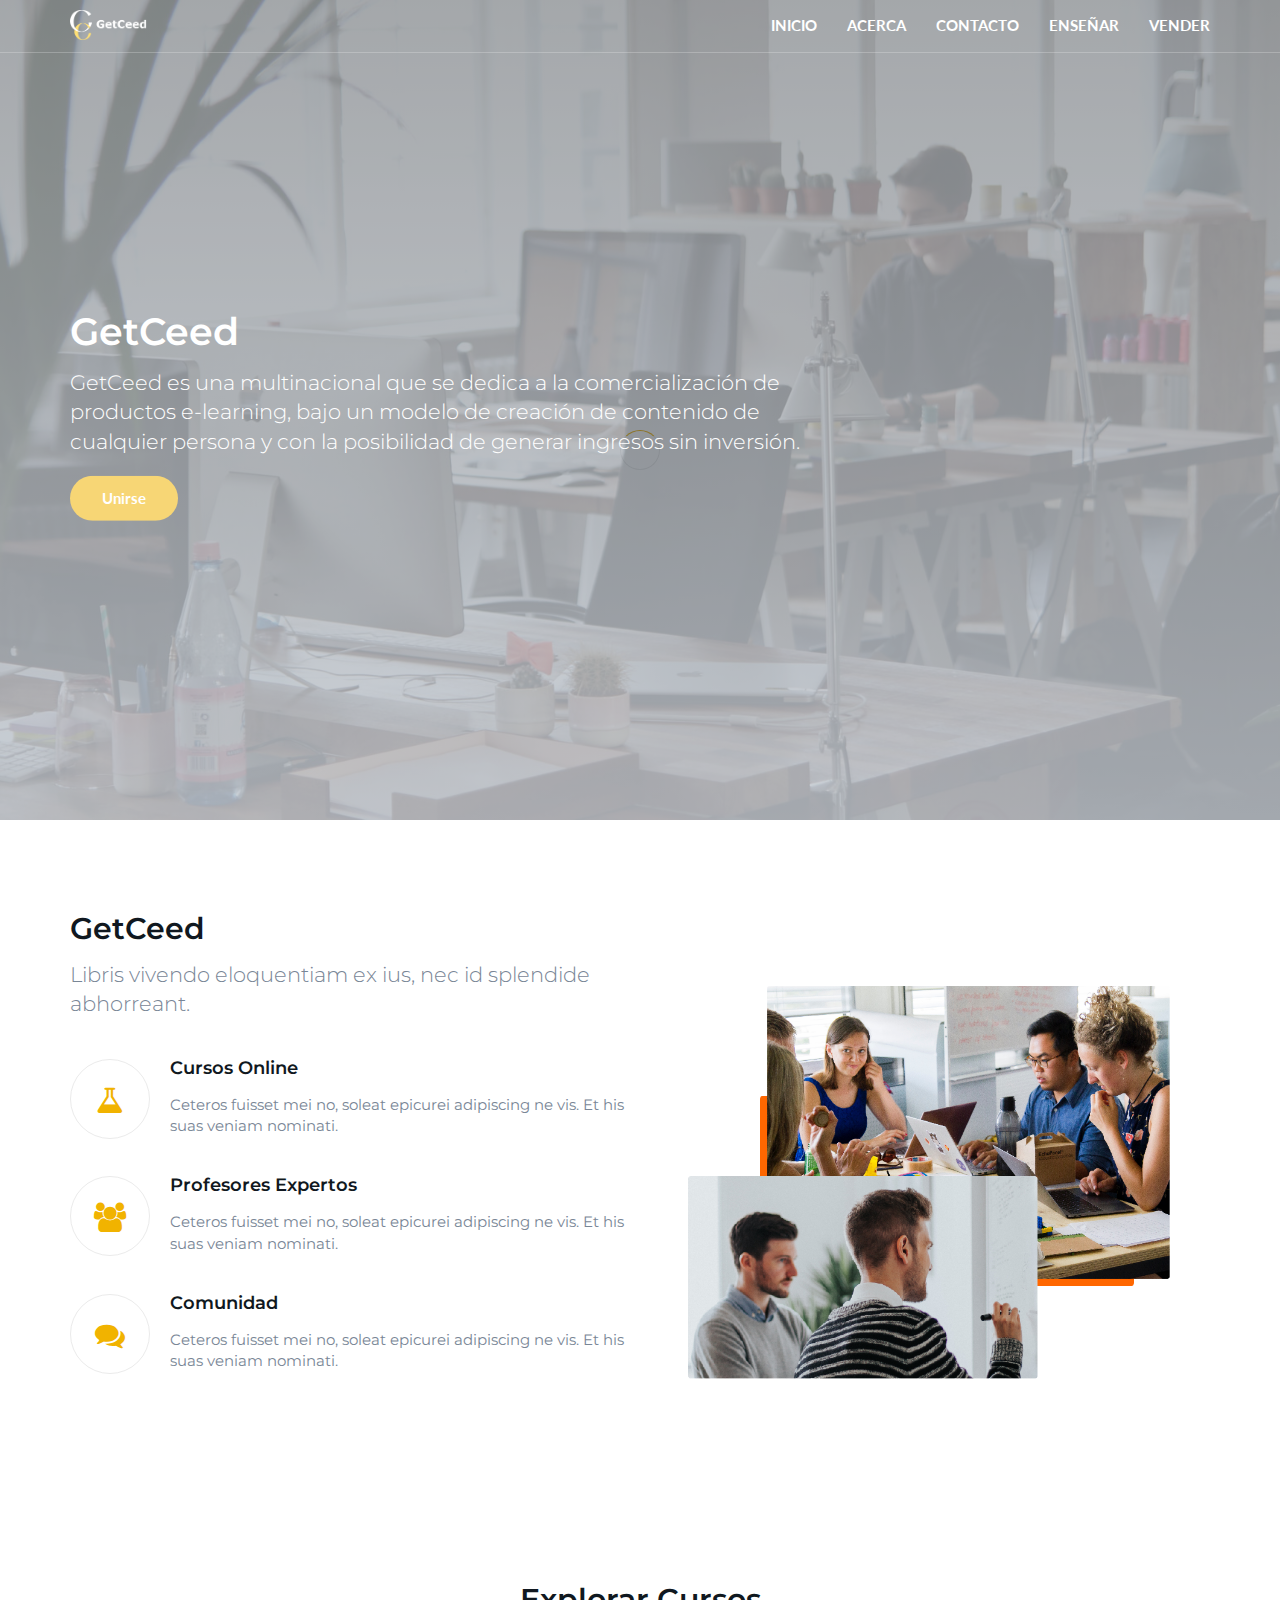
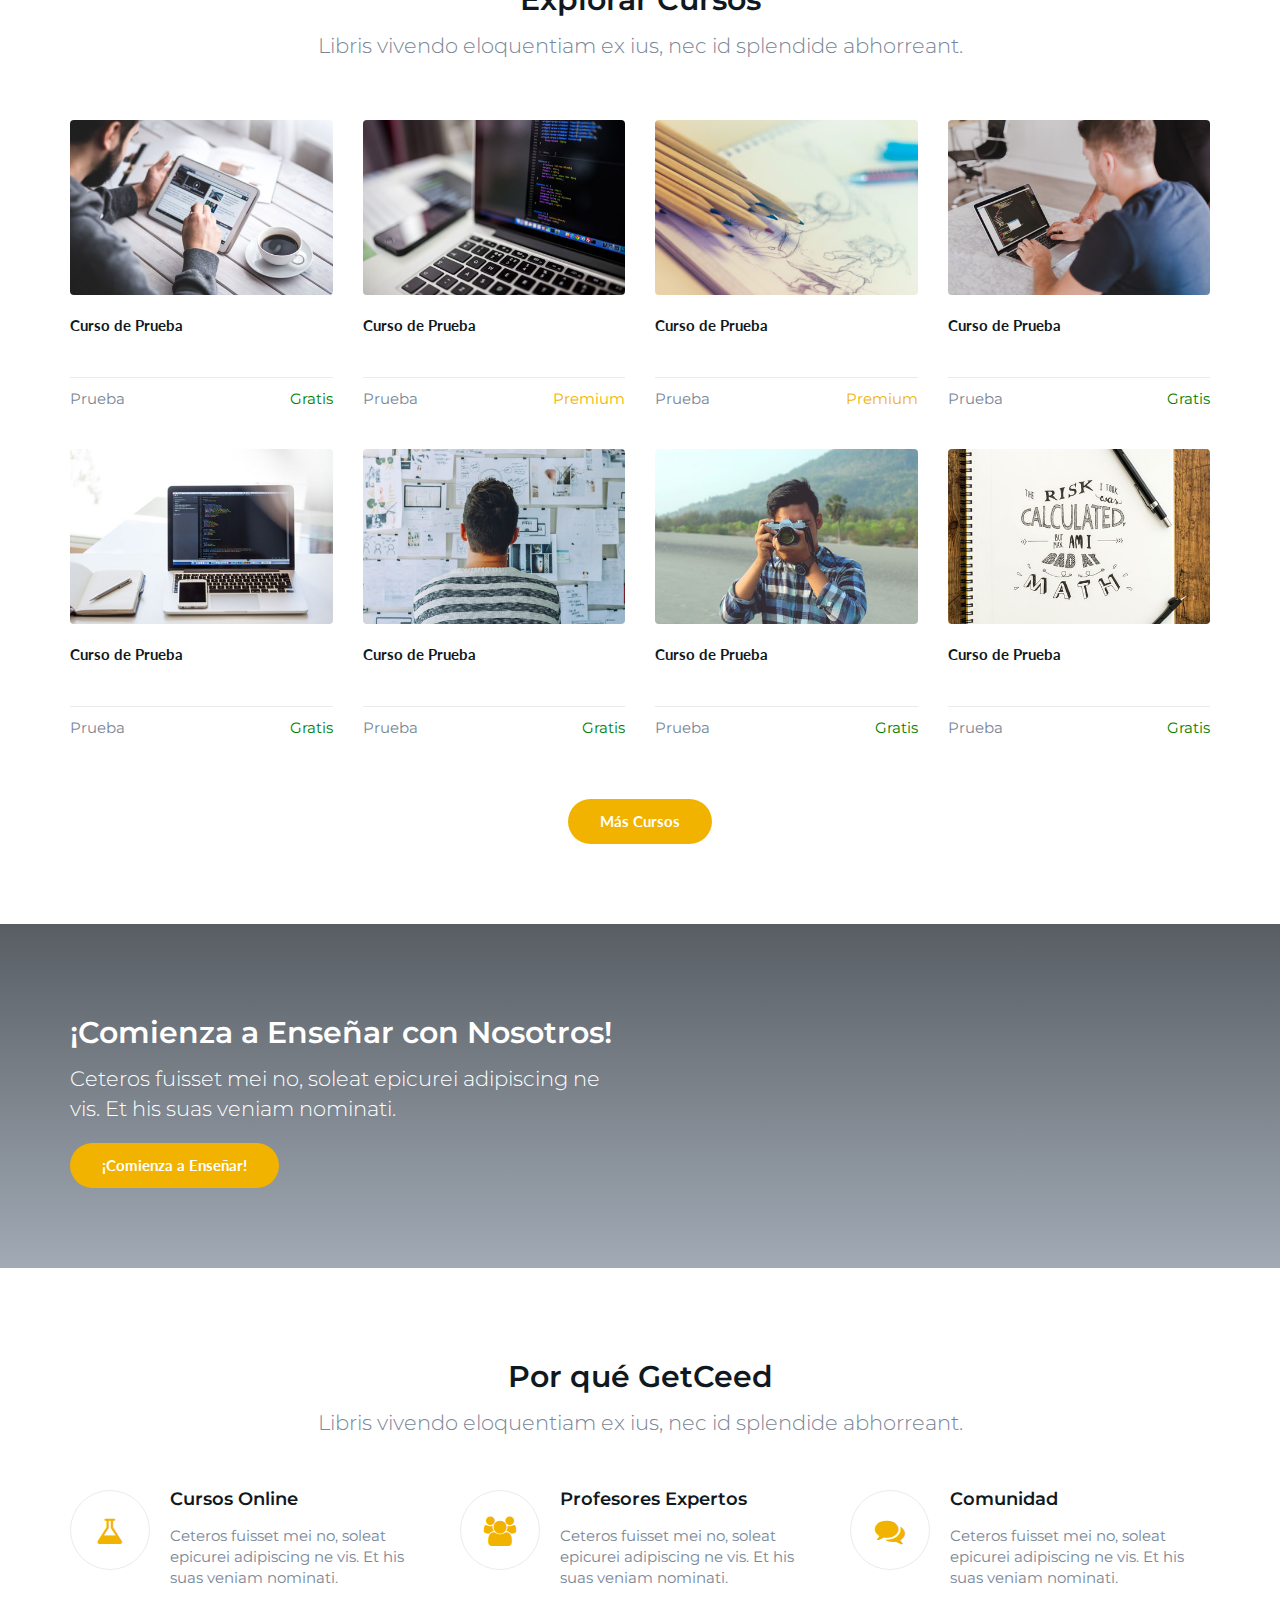
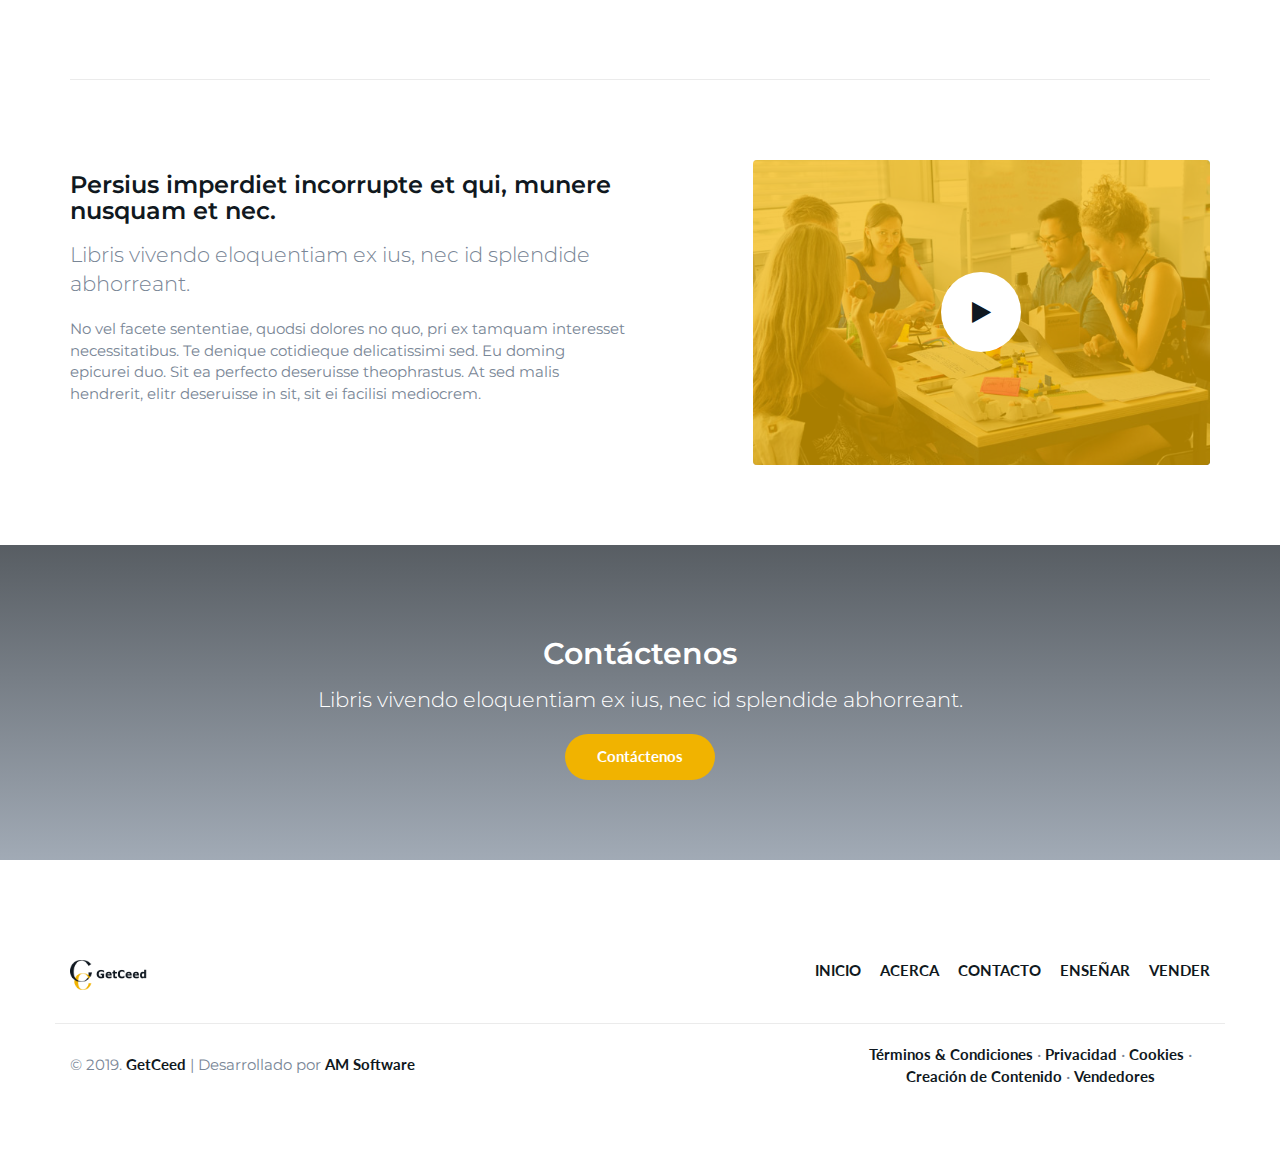
<file: index.html>
<!DOCTYPE html>
<html lang="en">
	<head>
		<meta charset="utf-8">
		<meta http-equiv="X-UA-Compatible" content="IE=edge">
		<meta name="viewport" content="width=device-width, initial-scale=1">
		 <!-- The above 3 meta tags *must* come first in the head; any other head content must come *after* these tags -->

		<title>GetCeed</title>

		<!-- Google font -->
		<link href="https://fonts.googleapis.com/css?family=Lato:700%7CMontserrat:400,600" rel="stylesheet">

		<!-- Bootstrap -->
		<link type="text/css" rel="stylesheet" href="css/bootstrap.min.css"/>

		<!-- Font Awesome Icon -->
		<link rel="stylesheet" href="css/font-awesome.min.css">

		<!-- Custom stlylesheet -->
		<link type="text/css" rel="stylesheet" href="css/style.css"/>

		<!-- HTML5 shim and Respond.js for IE8 support of HTML5 elements and media queries -->
		<!-- WARNING: Respond.js doesn't work if you view the page via file:// -->
		<!--[if lt IE 9]>
		  <script src="https://oss.maxcdn.com/html5shiv/3.7.3/html5shiv.min.js"></script>
		  <script src="https://oss.maxcdn.com/respond/1.4.2/respond.min.js"></script>
		<![endif]-->
		<link rel="shortcut icon" href="/img/favicon.ico" type="image/x-icon">
		<link rel="icon" href="/img/favicon.ico" type="image/x-icon">

    </head>
	<body>

		<!-- Header -->
		<header id="header" class="transparent-nav">
			<div class="container">

				<div class="navbar-header">
					<!-- Logo -->
					<div class="navbar-brand">
						<a class="logo" href="index.html">
							<img src="./img/logo-alt.png" alt="logo">
						</a>
					</div>
					<!-- /Logo -->

					<!-- Mobile toggle -->
					<button class="navbar-toggle">
						<span></span>
					</button>
					<!-- /Mobile toggle -->
				</div>

				<!-- Navigation -->
				<nav id="nav">
					<ul class="main-menu nav navbar-nav navbar-right">
						<li><a href="index.html">Inicio</a></li>
						<li><a href="acerca.html">Acerca</a></li>
						<li><a href="contacto.html">Contacto</a></li>
						<li><a href="ensenar.html">Enseñar</a></li>
						<li><a href="vender.html">Vender</a></li>
					</ul>
				</nav>
				<!-- /Navigation -->

			</div>
		</header>
		<!-- /Header -->

		<!-- Home -->
		<div id="home" class="hero-area">

			<!-- Backgound Image -->
			<div class="bg-image bg-parallax overlay" style="background-image:url(./img/home-background.jpg)"></div>
			<!-- /Backgound Image -->

			<div class="home-wrapper">
				<div class="container">
					<div class="row">
						<div class="col-md-8">
							<h1 class="white-text">GetCeed</h1>
							<p class="lead white-text">GetCeed es una multinacional que se dedica a la comercialización de productos e-learning, bajo un modelo de creación de contenido de cualquier persona y con la posibilidad de generar ingresos sin inversión.</p>
							<a class="main-button icon-button" href="acerca.html">Unirse</a>
						</div>
					</div>
				</div>
			</div>

		</div>
		<!-- /Home -->

		<!-- About -->
		<div id="about" class="section">

			<!-- container -->
			<div class="container">

				<!-- row -->
				<div class="row">

					<div class="col-md-6">
						<div class="section-header">
							<h2>GetCeed</h2>
							<p class="lead">Libris vivendo eloquentiam ex ius, nec id splendide abhorreant.</p>
						</div>

						<!-- feature -->
						<div class="feature">
							<i class="feature-icon fa fa-flask"></i>
							<div class="feature-content">
								<h4>Cursos Online </h4>
								<p>Ceteros fuisset mei no, soleat epicurei adipiscing ne vis. Et his suas veniam nominati.</p>
							</div>
						</div>
						<!-- /feature -->

						<!-- feature -->
						<div class="feature">
							<i class="feature-icon fa fa-users"></i>
							<div class="feature-content">
								<h4>Profesores Expertos </h4>
								<p>Ceteros fuisset mei no, soleat epicurei adipiscing ne vis. Et his suas veniam nominati.</p>
							</div>
						</div>
						<!-- /feature -->

						<!-- feature -->
						<div class="feature">
							<i class="feature-icon fa fa-comments"></i>
							<div class="feature-content">
								<h4>Comunidad</h4>
								<p>Ceteros fuisset mei no, soleat epicurei adipiscing ne vis. Et his suas veniam nominati.</p>
							</div>
						</div>
						<!-- /feature -->

					</div>

					<div class="col-md-6">
						<div class="about-img">
							<img src="./img/about.png" alt="">
						</div>
					</div>

				</div>
				<!-- row -->

			</div>
			<!-- container -->
		</div>
		<!-- /About -->

		<!-- Courses -->
		<div id="courses" class="section">

			<!-- container -->
			<div class="container">

				<!-- row -->
				<div class="row">
					<div class="section-header text-center">
						<h2>Explorar Cursos</h2>
						<p class="lead">Libris vivendo eloquentiam ex ius, nec id splendide abhorreant.</p>
					</div>
				</div>
				<!-- /row -->

				<!-- courses -->
				<div id="courses-wrapper">

					<!-- row -->
					<div class="row">

						<!-- single course -->
						<div class="col-md-3 col-sm-6 col-xs-6">
							<div class="course">
								<a href="#" class="course-img">
									<img src="./img/course01.jpg" alt="">
									<i class="course-link-icon fa fa-link"></i>
								</a>
								<a class="course-title" href="#">Curso de Prueba </a>
								<div class="course-details">
									<span class="course-category">Prueba</span>
									<span class="course-price course-free">Gratis</span>
								</div>
							</div>
						</div>
						<!-- /single course -->

						<!-- single course -->
						<div class="col-md-3 col-sm-6 col-xs-6">
							<div class="course">
								<a href="#" class="course-img">
									<img src="./img/course02.jpg" alt="">
									<i class="course-link-icon fa fa-link"></i>
								</a>
								<a class="course-title" href="#">Curso de Prueba </a>
								<div class="course-details">
									<span class="course-category">Prueba</span>
									<span class="course-price course-premium">Premium</span>
								</div>
							</div>
						</div>
						<!-- /single course -->

						<!-- single course -->
						<div class="col-md-3 col-sm-6 col-xs-6">
							<div class="course">
								<a href="#" class="course-img">
									<img src="./img/course03.jpg" alt="">
									<i class="course-link-icon fa fa-link"></i>
								</a>
								<a class="course-title" href="#">Curso de Prueba </a>
								<div class="course-details">
									<span class="course-category">Prueba</span>
									<span class="course-price course-premium">Premium</span>
								</div>
							</div>
						</div>
						<!-- /single course -->

						<div class="col-md-3 col-sm-6 col-xs-6">
							<div class="course">
								<a href="#" class="course-img">
									<img src="./img/course04.jpg" alt="">
									<i class="course-link-icon fa fa-link"></i>
								</a>
								<a class="course-title" href="#">Curso de Prueba </a>
								<div class="course-details">
									<span class="course-category">Prueba</span>
									<span class="course-price course-free">Gratis</span>
								</div>
							</div>
						</div>
						<!-- /single course -->

					</div>
					<!-- /row -->

					<!-- row -->
					<div class="row">

						<!-- single course -->
						<div class="col-md-3 col-sm-6 col-xs-6">
							<div class="course">
								<a href="#" class="course-img">
									<img src="./img/course05.jpg" alt="">
									<i class="course-link-icon fa fa-link"></i>
								</a>
								<a class="course-title" href="#">Curso de Prueba </a>
								<div class="course-details">
									<span class="course-category">Prueba</span>
									<span class="course-price course-free">Gratis</span>
								</div>
							</div>
						</div>
						<!-- /single course -->

						<!-- single course -->
						<div class="col-md-3 col-sm-6 col-xs-6">
							<div class="course">
								<a href="#" class="course-img">
									<img src="./img/course06.jpg" alt="">
									<i class="course-link-icon fa fa-link"></i>
								</a>
								<a class="course-title" href="#">Curso de Prueba </a>
								<div class="course-details">
									<span class="course-category">Prueba</span>
									<span class="course-price course-free">Gratis</span>
								</div>
							</div>
						</div>
						<!-- /single course -->

						<!-- single course -->
						<div class="col-md-3 col-sm-6 col-xs-6">
							<div class="course">
								<a href="#" class="course-img">
									<img src="./img/course07.jpg" alt="">
									<i class="course-link-icon fa fa-link"></i>
								</a>
								<a class="course-title" href="#">Curso de Prueba </a>
								<div class="course-details">
									<span class="course-category">Prueba</span>
									<span class="course-price course-free">Gratis</span>
								</div>
							</div>
						</div>
						<!-- /single course -->


						<!-- single course -->
						<div class="col-md-3 col-sm-6 col-xs-6">
							<div class="course">
								<a href="#" class="course-img">
									<img src="./img/course08.jpg" alt="">
									<i class="course-link-icon fa fa-link"></i>
								</a>
								<a class="course-title" href="#">Curso de Prueba </a>
								<div class="course-details">
									<span class="course-category">Prueba</span>
									<span class="course-price course-free">Gratis</span>
								</div>
							</div>
						</div>
						<!-- /single course -->

					</div>
					<!-- /row -->

				</div>
				<!-- /courses -->

				<div class="row">
					<div class="center-btn">
						<a class="main-button icon-button" href="acerca.html">Más Cursos</a>
					</div>
				</div>

			</div>
			<!-- container -->

		</div>
		<!-- /Courses -->

		<!-- Call To Action -->
		<div id="cta" class="section">

			<!-- Backgound Image -->
			<div class="bg-image bg-parallax overlay" style="background-image:url(./img/cta1-background.jpg)"></div>
			<!-- /Backgound Image -->

			<!-- container -->
			<div class="container">

				<!-- row -->
				<div class="row">

					<div class="col-md-6">
						<h2 class="white-text">¡Comienza a Enseñar con Nosotros!</h2>
						<p class="lead white-text">Ceteros fuisset mei no, soleat epicurei adipiscing ne vis. Et his suas veniam nominati.</p>
						<a class="main-button icon-button" href="#">¡Comienza a Enseñar!</a>
					</div>

				</div>
				<!-- /row -->

			</div>
			<!-- /container -->

		</div>
		<!-- /Call To Action -->

		<!-- Why us -->
		<div id="why-us" class="section">

			<!-- container -->
			<div class="container">

				<!-- row -->
				<div class="row">
					<div class="section-header text-center">
						<h2>Por qué GetCeed</h2>
						<p class="lead">Libris vivendo eloquentiam ex ius, nec id splendide abhorreant.</p>
					</div>

					<!-- feature -->
					<div class="col-md-4">
						<div class="feature">
							<i class="feature-icon fa fa-flask"></i>
							<div class="feature-content">
								<h4>Cursos Online</h4>
								<p>Ceteros fuisset mei no, soleat epicurei adipiscing ne vis. Et his suas veniam nominati.</p>
							</div>
						</div>
					</div>
					<!-- /feature -->

					<!-- feature -->
					<div class="col-md-4">
						<div class="feature">
							<i class="feature-icon fa fa-users"></i>
							<div class="feature-content">
								<h4>Profesores Expertos</h4>
								<p>Ceteros fuisset mei no, soleat epicurei adipiscing ne vis. Et his suas veniam nominati.</p>
							</div>
						</div>
					</div>
					<!-- /feature -->

					<!-- feature -->
					<div class="col-md-4">
						<div class="feature">
							<i class="feature-icon fa fa-comments"></i>
							<div class="feature-content">
								<h4>Comunidad</h4>
								<p>Ceteros fuisset mei no, soleat epicurei adipiscing ne vis. Et his suas veniam nominati.</p>
							</div>
						</div>
					</div>
					<!-- /feature -->

				</div>
				<!-- /row -->

				<hr class="section-hr">

				<!-- row -->
				<div class="row">

					<div class="col-md-6">
						<h3>Persius imperdiet incorrupte et qui, munere nusquam et nec.</h3>
						<p class="lead">Libris vivendo eloquentiam ex ius, nec id splendide abhorreant.</p>
						<p>No vel facete sententiae, quodsi dolores no quo, pri ex tamquam interesset necessitatibus. Te denique cotidieque delicatissimi sed. Eu doming epicurei duo. Sit ea perfecto deseruisse theophrastus. At sed malis hendrerit, elitr deseruisse in sit, sit ei facilisi mediocrem.</p>
					</div>

					<div class="col-md-5 col-md-offset-1">
						<a class="about-video" href="#">
							<img src="./img/about-video.jpg" alt="">
							<i class="play-icon fa fa-play"></i>
						</a>
					</div>

				</div>
				<!-- /row -->

			</div>
			<!-- /container -->

		</div>
		<!-- /Why us -->

		<!-- Contact CTA -->
		<div id="contact-cta" class="section">

			<!-- Backgound Image -->
			<div class="bg-image bg-parallax overlay" style="background-image:url(./img/cta2-background.jpg)"></div>
			<!-- Backgound Image -->

			<!-- container -->
			<div class="container">

				<!-- row -->
				<div class="row">

					<div class="col-md-8 col-md-offset-2 text-center">
						<h2 class="white-text">Contáctenos</h2>
						<p class="lead white-text">Libris vivendo eloquentiam ex ius, nec id splendide abhorreant.</p>
						<a class="main-button icon-button" href="contacto.html">Contáctenos</a>
					</div>

				</div>
				<!-- /row -->

			</div>
			<!-- /container -->

		</div>
		<!-- /Contact CTA -->

		<!-- Footer -->
		<footer id="footer" class="section">

			<!-- container -->
			<div class="container">

				<!-- row -->
				<div class="row">

					<!-- footer logo -->
					<div class="col-md-6">
						<div class="footer-logo">
							<a class="logo" href="index.html">
								<img src="./img/logo.png" alt="logo">
							</a>
						</div>
					</div>
					<!-- footer logo -->

					<!-- footer nav -->
					<div class="col-md-6">
						<ul class="footer-nav">
							<li><a href="index.html">Inicio</a></li>
							<li><a href="acerca.html">Acerca</a></li>
							<li><a href="contacto.html">Contacto</a></li>
							<li><a href="ensenar.html">Enseñar</a></li>
							<li><a href="vender.html">Vender</a></li>
						</ul>
					</div>
					<!-- /footer nav -->

				</div>
				<!-- /row -->

				<!-- row -->
				<div id="bottom-footer" class="row">

					<!-- social -->
					<div class="col-md-4 col-md-push-8">
						<!--<ul class="footer-social">
							<li><a href="#" class="facebook"><i class="fa fa-facebook"></i></a></li>
							<li><a href="#" class="twitter"><i class="fa fa-twitter"></i></a></li>
							<li><a href="#" class="google-plus"><i class="fa fa-google-plus"></i></a></li>
							<li><a href="#" class="instagram"><i class="fa fa-instagram"></i></a></li>
							<li><a href="#" class="youtube"><i class="fa fa-youtube"></i></a></li>
							<li><a href="#" class="linkedin"><i class="fa fa-linkedin"></i></a></li>
						</ul>-->
						<center>
							<a href="/terminos">Términos & Condiciones</a> &bull; <a href="/privacidad">Privacidad</a> &bull; <a href="/cookies">Cookies</a> &bull; <a href="/contenido">Creación de Contenido</a> &bull;  <a href="/vendedores">Vendedores</a>
						</center>
					</div>
					<!-- /social -->

					<!-- copyright -->
					<div class="col-md-8 col-md-pull-4">
						<div class="footer-copyright">
							<span>&copy; 2019. <a href="/">GetCeed</a> | Desarrollado por <!--<i class="fa fa-heart-o" aria-hidden="true"></i>-->  <a href="https://amsoftware.club" target="_blank">AM Software</a></span>
						</div>
					</div>
					<!-- /copyright -->

				</div>
				<!-- row -->

			</div>
			<!-- /container -->

		</footer>
		<!-- /Footer -->

		<!-- preloader -->
		<div id='preloader'><div class='preloader'></div></div>
		<!-- /preloader -->


		<!-- jQuery Plugins -->
		<script type="text/javascript" src="js/jquery.min.js"></script>
		<script type="text/javascript" src="js/bootstrap.min.js"></script>
		<script type="text/javascript" src="js/main.js"></script>

	</body>
</html>
</file>
<file: css/style.css>
/*
Template Name: GetCeed
Author: Andrés Montenegro | AM Software | www.amsoftware.solutions

Colors:
	Body 		: #798696
	Headers 	: #101820
	Primary 	: #F1B300
	Grey 		: #EBEBEB

Fonts: Lato & Montserrat

Table OF Contents
------------------------------------
1 > General
2 > Logo
3 > Navigation
4 > Hero Area
5 > About & Why Us (Feature)
6 > Courses
7 > Footer
8 > Contact Page
9 > Blog Page
10 > Blog Page Sidebar
11 > Single Post Page
12 > Responsive
13 > Preloader
------------------------------------*/

/*------------------------------------*\
	General
\*------------------------------------*/
/* --- typography --- */
body {
    font-family: 'Montserrat', sans-serif;
	font-size: 15px;
    font-weight: 400;
    color: #798696;
	overflow-x:hidden;
}

h1,h2,h3,h4,h5,h6 {
	margin-top: 12px;
	margin-bottom: 15px;
	font-weight: 600;
	color: #101820;
}

h1 {
	font-size:38px;
}

h2 {
	font-size:30px;
}

h3 {
	font-size:24px;
}

h4 {
	font-size:18px;
}

a {
	font-family: 'Lato', sans-serif;
	color: #101820;
	font-weight: 700;
}

a:hover,
a:focus{
    text-decoration: none;
    outline: none;
	color: #101820;
	opacity: 0.9;
}

ul,ol{
    margin: 0;
    padding: 0;
    list-style: none
}

.white-text {
	color: #FFF;
}

blockquote {
	position: relative;
	margin: 20px 0px;
	padding: 20px 20px 20px 60px;
	border-left: none;
	color: #101820;
}

blockquote:before{
	content:"\f10d";
	font-family:fontAwesome;
	position:absolute;
	left:0;
	top:0;
	color: #F1B300;
	width:40px;
	height:40px;
	line-height:40px;
	text-align:center;
	border-radius:50%;
	border:1px solid #EBEBEB;
}


/* --- Section --- */
.section {
	position:relative;
	padding-top:80px;
	padding-bottom:80px;
}

.section-hr {
	margin-top:80px;
	margin-bottom:80px;
	border-color: #EBEBEB;
}

.section-header {
	margin-bottom:40px;
}

/* --- Background Image --- */
.bg-image {
	position:absolute;
	left:0;
	right:0;
	top:0;
	bottom:0;
	background-position:center;
	background-size:cover;
}

.bg-image.bg-parallax {
	background-attachment:fixed;
}

.bg-image.overlay:after {
	content:"";
	position:absolute;
	left:0;
	right:0;
	top:0;
	bottom:0;
	background-image: -webkit-gradient(linear, left top, left bottom, from(#101820), to(#798696));
	background-image: linear-gradient(to bottom, #101820 0%, #798696 100%);
	opacity: 0.7;
}

/* --- Buttons --- */
.main-button {
	position:relative;
	display:inline-block;
	padding:10px 30px;
	background-color: #F1B300;
	border: 2px solid transparent;
	border-radius: 40px;
	color: #FFF;
	-webkit-transition:0.2s all;
	transition:0.2s all;
}

.main-button:hover , .main-button:focus {
	background-color:#fff;
	border: 2px solid #F1B300;
	color:#F1B300;
}

.main-button.icon-button:hover , .main-button.icon-button:focus {
	padding-right: 45px;
}

.main-button.icon-button:after {
	content:"\f178";
	font-family:FontAwesome;
	position:absolute;
	width: 30px;
	right: 15px;
	text-align:center;
	opacity:0;
	-webkit-transition:0.2s all;
	transition:0.2s all;
}

.main-button.icon-button:hover:after , .main-button.icon-button:focus:after {
	opacity:1;
}

/* --  Input  -- */
input[type="text"], input[type="email"], input[type="password"], input[type="number"], input[type="date"], input[type="url"], input[type="tel"], textarea {
    height: 40px;
    width: 100%;
    border: 1px solid #EBEBEB;
	border-radius:4px;
	background: transparent;
    padding-left: 15px;
	padding-right: 15px;
	-webkit-transition:0.2s border-color;
	transition:0.2s border-color;
}

textarea {
    padding: 10px 15px;
}

input[type="text"]:focus, input[type="email"]:focus, input[type="password"]:focus, input[type="number"]:focus, input[type="date"]:focus, input[type="url"]:focus, input[type="tel"]:focus, textarea:focus {
	border-color:#F1B300;
}

/*------------------------------------*\
	Logo
\*------------------------------------*/
.navbar-brand {
    padding: 0;
}

.navbar-brand .logo {
	margin-top: 10px;
	display: inline-block;
}

.navbar-brand .logo > img {
	max-height:30px;
}

@media only screen and (max-width: 767px) {
	.navbar-brand {
		margin-left:15px;
	}
} 

/*------------------------------------*\
	Navigation
\*------------------------------------*/
#header {
	position:relative;
	left:0;
	right:0;
	top:0;
	z-index:99;
	border-bottom:1px solid rgba(235, 235, 235, 0.25);
	background-color:#FFF;
	-webkit-transition:0.2s all;
	transition:0.2s all;
}

#header.transparent-nav {
	position:absolute;
	background-color: transparent;
}

#header.transparent-nav .main-menu li a {
	color:#FFF;
}

.main-menu li a {
	text-transform:uppercase;
	-webkit-transition:0.2s all;
	transition:0.2s all;
}

.main-menu li a:hover , .main-menu li a:focus {
	background-color:transparent;
}

.main-menu li a:after {
	content:"";
	display:block;
	height:2px;
	background-color:#F1B300;
	width:100%;
	-webkit-transform: translateY(5px);
	    -ms-transform: translateY(5px);
	        transform: translateY(5px);
	opacity:0;
	-webkit-transition:0.2s all;
	transition:0.2s all;
}

.main-menu li a:hover:after , .main-menu li a:focus:after {
	-webkit-transform: translateY(0px);
	    -ms-transform: translateY(0px);
	        transform: translateY(0px);
	opacity:1;
}

/* -- Mobile Nav -- */
@media only screen and (max-width: 567px) {
	#nav {
		position: fixed;
		top: 0;
		right: 0;
		width: 0%;
		max-width:250px;
		height: 100vh;
		background: #FFF;
		-webkit-box-shadow: 0px 5px 10px 0px rgba(0, 0, 0, 0.1);
		        box-shadow: 0px 5px 10px 0px rgba(0, 0, 0, 0.1);
		padding-top: 80px;
		padding-bottom: 40px;
		-webkit-transform: translateX(100%);
		    -ms-transform: translateX(100%);
		        transform: translateX(100%);
		-webkit-transition: 0.4s all cubic-bezier(.77,0,.18,1);
		transition: 0.4s all cubic-bezier(.77,0,.18,1);
		z-index:9;
	}

	#header.nav-collapse #nav{
		width:100%;
		-webkit-transform: translateX(0%);
		    -ms-transform: translateX(0%);
		        transform: translateX(0%);
	}
	
	.main-menu {
		margin:0;
	}
	
	.main-menu li a {
		color: #101820 !important;
		display: inline-block;
		margin-left: 40px;
	}
}

/* -- Mobile Toggle Btn -- */
.navbar-toggle {
	position:fixed;
	right:0;
	padding: 0;
	height: 40px;
	width: 40px;
	margin-top: 5px;
	z-index:99;
}

.navbar-toggle > span {
	position: absolute;
	top: 50%;
	left: 50%;
    -webkit-transform: translate(-50% , -50%);
        -ms-transform: translate(-50% , -50%);
            transform: translate(-50% , -50%);
	-webkit-transition: 0.2s background;
	transition: 0.2s background;
}

.navbar-toggle > span:before, .navbar-toggle > span:after {
	content: '';
	position:absolute;
	left:0;
	-webkit-transition: 0.2s -webkit-transform;
	transition: 0.2s -webkit-transform;
	transition: 0.2s transform;
	transition: 0.2s transform, 0.2s -webkit-transform;
}

.navbar-toggle > span , .navbar-toggle > span:before , .navbar-toggle > span:after {
	height: 2px;
	width: 25px;
	background-color:#101820;
}

.navbar-toggle > span:before {
	top: -10px;
}

.navbar-toggle > span:after {
	top: 10px;
}

#header.nav-collapse .navbar-toggle > span {
	background: transparent;
}

#header.nav-collapse .navbar-toggle > span:before {
    -webkit-transform: translateY(10px) rotate(45deg);
        -ms-transform: translateY(10px) rotate(45deg);
            transform: translateY(10px) rotate(45deg);
}

#header.nav-collapse .navbar-toggle > span:after {
    -webkit-transform: translateY(-10px) rotate(-45deg);
        -ms-transform: translateY(-10px) rotate(-45deg);
            transform: translateY(-10px) rotate(-45deg);
}

/*------------------------------------*\
	Hero Area
\*------------------------------------*/
.hero-area {
	position:relative;
	padding-top: 80px;
	padding-bottom: 80px;
}

#home.hero-area {
	height:calc(100vh - 80px);
	padding-top: 0px;
	padding-bottom: 0px;
}

.home-wrapper {
	position:absolute;
	top:50%;
	-webkit-transform:translateY(-50%);
	    -ms-transform:translateY(-50%);
	        transform:translateY(-50%);
	left:0;
	right:0;
}

/* -- Breadcrumb -- */
.hero-area-tree li {
	display:inline-block;
	font-family: 'Lato', sans-serif;
	font-weight:600;
	font-size:14px;
	color:rgba(255, 255, 255, 0.8);
}

.hero-area-tree li > a {
	color:rgba(255, 255, 255, 0.8);
}

.hero-area-tree li + li:before {
	content: "/";
	display: inline-block;
	margin: 0px 5px;
	color: rgba(235, 235, 235, 0.25);
}

/*------------------------------------*\
	About & Why Us (Feature)
\*------------------------------------*/
/* -- Feature -- */
.feature {
	position:relative;
}

.feature + .feature  {
	margin-top:40px;
}

.feature .feature-icon {
	position:absolute;
	left:0;
	top:0;
	width:80px;
	height:80px;
	line-height:80px;
	text-align:center;
	border-radius: 50%;
	font-size:30px;
	border:1px solid #EBEBEB;
	color:#F1B300;
}

.feature-content {
	padding-left:100px;
}

/* -- About Img -- */
.about-img {
	margin-top:40px;
}

.about-img > img {
	width:100%;
}

/* -- About Video -- */
.about-video {
	position: relative;
	display: block;
	border-radius: 4px;
	overflow: hidden;
}

.about-video > img {
	width:100%;
}

.about-video .play-icon {
	position: absolute;
	top: 50%;
	left: 50%;
	-webkit-transform: translate(-50% , -50%);
	    -ms-transform: translate(-50% , -50%);
	        transform: translate(-50% , -50%);
	width: 80px;
	height: 80px;
	line-height: 80px;
	text-align: center;
	background: #fff;
	border-radius: 50%;
	font-size: 24.027px;
	z-index:10;
	-webkit-animation : 2s play-animation infinite;
	        animation : 2s play-animation infinite;
	-webkit-transition:0.2s color;
	transition:0.2s color;
}

.about-video:hover .play-icon {
	color:#F1B300;
}

@-webkit-keyframes play-animation {
	from {
		-webkit-box-shadow : 0px 0px 0px 0px #FFF;
		        box-shadow : 0px 0px 0px 0px #FFF;
	}
	to {
		-webkit-box-shadow : 0px 0px 0px 10px transparent;
		        box-shadow : 0px 0px 0px 10px transparent;
	}
}

@keyframes play-animation {
	from {
		-webkit-box-shadow : 0px 0px 0px 0px #FFF;
		        box-shadow : 0px 0px 0px 0px #FFF;
	}
	to {
		-webkit-box-shadow : 0px 0px 0px 10px transparent;
		        box-shadow : 0px 0px 0px 10px transparent;
	}
}

.about-video:after {
	content:"";
	position:absolute;
	left:0;
	right:0;
	bottom:0;
	top:0;
	background-color:#F1B300;
	opacity:0.7;
}

/*------------------------------------*\
	Courses
\*------------------------------------*/
.course {
	margin-top:20px;
	margin-bottom:20px;
}

.course .course-img {
	position: relative;
	display:block;
	margin-bottom:20px;
	border-radius:4px;
	overflow:hidden;
}

.course .course-img > img {
	width:100%;
}

.course-img:after {
	content:"";
	position:absolute;
	left:0;
	right:0;
	bottom:0;
	top:0;
	background-color:#F1B300;
	opacity:0;
	-webkit-transition:0.2s opacity;
	transition:0.2s opacity;
}

.course .course-img:hover:after {
	opacity:0.7;
}

.course .course-img .course-link-icon {
	position:absolute;
	left:50%;
	top:50%;
	-webkit-transform: translate(-50% , calc(-50% - 15px));
	    -ms-transform: translate(-50% , calc(-50% - 15px));
	        transform: translate(-50% , calc(-50% - 15px));
	width:40px;
	height:40px;
	line-height:40px;
	text-align:center;
	border:2px solid #fff;
	color:#fff;
	border-radius:50%;
	opacity:0;
	z-index:10;
	-webkit-transition:0.2s all;
	transition:0.2s all;
}

.course .course-img:hover .course-link-icon {
	-webkit-transform: translate(-50% , -50%);
	    -ms-transform: translate(-50% , -50%);
	        transform: translate(-50% , -50%);
	opacity:1;
}

.course .course-title {
	display:block;
	height:42px;
}

.course .course-details {
	margin-top: 20px;
	padding-top: 10px;
	border-top: 1px solid #EBEBEB;
}

.course .course-details .course-price {
	float: right;
}

.course .course-details .course-price.course-free {
	color: green;
}

.course .course-details .course-price.course-premium {
	color: #F1B300;
}

#courses .center-btn {
	text-align:center;
	margin-top:40px;
}

/*------------------------------------*\
	Footer
\*------------------------------------*/

#bottom-footer {
	margin-top: 20px;
	padding-top: 20px;
	border-top: 1px solid #EBEBEB;
}

/* -- Footer Logo -- */
.footer-logo  .logo {
	margin-top: 20px;
	display: inline-block;
}

.footer-logo  .logo > img {
	max-height:30px;
}

/* -- Footer Nav -- */
.footer-nav {
	text-align: right;
	padding: 20px 0px;
}

.footer-nav li {
	display:inline-block;
	margin-left:15px
}

.footer-nav li a {
	display:block;
	text-transform:uppercase;
	-webkit-transition:0.2s color;
	transition:0.2s color;
}

.footer-nav li a:hover , .footer-nav li a:focus {
	color:#F1B300;
}

.footer-nav li a:after {
	content:"";
	display:block;
	height:2px;
	background-color:#F1B300;
	width:100%;
	-webkit-transform: translateY(5px);
	    -ms-transform: translateY(5px);
	        transform: translateY(5px);
	opacity:0;
	-webkit-transition:0.2s all;
	transition:0.2s all;
}

.footer-nav li a:hover:after , .footer-nav li a:focus:after {
	-webkit-transform: translateY(0px);
	    -ms-transform: translateY(0px);
	        transform: translateY(0px);
	opacity:1;
}

/* -- Footer copyright -- */
.footer-copyright {
	line-height:40px;
}

/* -- Footer Social -- */
.footer-social {
	text-align:right;
}

.footer-social li {
	display:inline-block;
	margin-left:10px;
}

.footer-social li a {
	display:block;
	width:40px;
	height:40px;
	line-height:40px;
	text-align:center;
	border-radius:50%;
	color:#FFF;
	background-color:#EBEBEB;
	-webkit-transition:0.2s opacity;
	transition:0.2s opacity;
}

.footer-social li a.facebook {
	background-color:#3b5998;
}

.footer-social li a.twitter {
	background-color:#55acee;
}

.footer-social li a.google-plus {
	background-color:#dd4b39;
}

.footer-social li a.instagram {
	background-color:#e95950;
}

.footer-social li a.youtube {
	background-color:#ff0000;
}

.footer-social li a.linkedin {
	background-color:#007bb5;
}

/*------------------------------------*\
	Contact Page
\*------------------------------------*/
/* -- Contact Form -- */
.contact-form:after {
	content:"";
	display:block;
	clear:both;
}

.contact-form .input {
	margin-bottom:20px;
}

.contact-form textarea.input {
	height:200px;
}

/* -- Contact Information -- */
.contact-details li  {
	margin-bottom:20px;
}

.contact-details li i {
	color: #F1B300;
	margin-right: 15px;
	border: 1px solid #EBEBEB;
	border-radius: 50%;
	width: 40px;
	height: 40px;
	line-height: 40px;
	text-align: center;
}

/* -- Contact Map -- */
#contact-map {
	height:260px;
	border-radius:4px;
}

/*------------------------------------*\
	Blog Page
\*------------------------------------*/
/* -- Single Blog -- */
.single-blog {
	margin-bottom:40px;
}

.single-blog .blog-img > a {
	position:relative;
	display:block;
	border-radius:4px;
	overflow:hidden;
}

.single-blog .blog-img img {
	width:100%;
}

.single-blog .blog-img > a:after {
	content:"";
	position:absolute;
	left:0;
	top:0;
	bottom:0;
	right:0;
	background-color:#F1B300;
	opacity:0;
	-webkit-transition:0.2s opacity;
	transition:0.2s opacity;
}

.single-blog .blog-img > a:hover:after {
	opacity:0.7;
}

.single-blog .blog-meta {
	margin-top: 20px;
	padding-top: 10px;
	border-top: 1px solid #EBEBEB;
}

.single-blog .blog-meta .blog-meta-author > a {
	color: #F1B300;
}

.single-blog .blog-meta .blog-meta-comments {
	margin-left:10px;
}

.single-blog .blog-meta .blog-meta-comments > a {
	color: #798696;
}

/* -- Pagination -- */
.post-pagination {
	margin-top:40px;
	text-align:center;
}

.post-pagination .pages {
	display:inline-block;
}

.post-pagination .pages li {
	display:inline-block;
}

.post-pagination .pages li + li {
	margin-left:10px;
}

.post-pagination .pages li {
	width: 40px;
	height: 40px;
	line-height: 40px;
	text-align: center;
	border-radius: 50%;
	background-color: #EBEBEB;
	-webkit-transition: 0.2s all;
	transition: 0.2s all;
}

.post-pagination .pages li a {
	display:block;
	-webkit-transition: 0.2s color;
	transition: 0.2s color;
}

.post-pagination .pages li:hover  , .post-pagination .pages li.active {
	background-color: #F1B300;
	color:#FFF;
}

.post-pagination .pages li:hover a {
	color:#FFF;
} 

.pagination-back , .pagination-next {
	display: block;
	text-align: center;
	border-radius: 40px;
	background-color: #EBEBEB;
	-webkit-transition: 0.2s all;
	transition: 0.2s all;
	height:40px;
	padding:0px 30px;
	line-height:40px;
}

.pagination-next:hover  , .pagination-back:hover  {
	color:#FFF;
	background-color:#F1B300;
}

.pagination-next:after {
	content:"\f178";
	font-family:FontAwesome;
	margin-left:15px;
}

.pagination-back:before {
	content:"\f177";
	font-family:FontAwesome;
	margin-right:15px;
}

/*------------------------------------*\
	Blog Page Sidebar
\*------------------------------------*/
.widget + .widget {
	margin-top:40px;
}

/*-- Search --*/
.widget.search-widget {
	position:relative
}

.widget.search-widget .input {
	padding-right:60px;
}

.widget.search-widget button {
	position:absolute;
	right:0;
	top:0;
	height:40px;
	width:40px;
	background-color:transparent;
	border:none;
}

.widget.search-widget .input:focus + button {
	color:#F1B300;
}

/*-- Category --*/
.category-widget .category {
	display:block;
	text-transform:uppercase;
	padding-top: 10px;
	padding-bottom: 10px;
}

.category-widget .category + .category {
	border-top: 1px solid #EBEBEB;
}

.category-widget .category:before {
	content: "";
	display: inline-block;
	width: 4px;
	height: 4px;
	border-radius: 50%;
	background-color: #F1B300;
	margin-right:10px;
}

.category-widget .category span {
	font-size:14px;
	margin-left:10px;
	color:#798696;
}

/*-- Sidebar Posts --*/
.single-post:after {
	content:"";
	display:block;
	clear:both;
}

.single-post + .single-post {
	margin-top:20px;
}

.single-post .single-post-img {
	position:relative;
	width: 80px;
	display: block;
	float: left;
	margin-right: 10px;
	margin-top: 3px;
	border-radius: 4px;
	overflow: hidden;
}

.single-post .single-post-img img {
	width:100%;
}

.single-post-img:after {
	content:"";
	position:absolute;
	left:0;
	top:0;
	bottom:0;
	right:0;
	background-color:#F1B300;
	opacity:0;
	-webkit-transition:0.2s opacity;
	transition:0.2s opacity;
}

.single-post-img:hover:after {
	opacity:0.7;
}

/*-- Tags --*/
.tags-widget .tag {
	display: inline-block;
	font-size: 14px;
	text-transform: uppercase;
	margin-right: 0px;
	margin-top: 5px;
	padding: 5px 15px;
	border-radius: 40px;
	border: 1px solid #EBEBEB;
	color: #798696;
	-webkit-transition: 0.2s all;
	transition: 0.2s all;
}

.tags-widget .tag:hover {
	background-color:#F1B300;
	border-color:#F1B300;
	color:#FFF;
}

/*------------------------------------*\
	Single Post Page
\*------------------------------------*/
/* --- Blog Post Meta --- */
.blog-post-meta {
	margin-top:40px;
}

.blog-post-meta li {
	display:inline-block;
}

.blog-post-meta li + li {
	margin-left:15px;
}

.blog-post-meta li , .blog-post-meta li > a {
	color: rgba(255, 255, 255, 0.8);
}

.blog-post-meta .blog-meta-author > a {
	color: #F1B300;
}

/* --- Blog Share --- */
.blog-share {
	border-top: 1px solid #EBEBEB;
	padding-top: 10px;
	margin-top: 40px;
}

.blog-share > h4 {
	display:inline-block;
	margin:0;
}

.blog-share a  {
	display:inline-block;
	margin-left:10px;
	width:40px;
	height:40px;
	line-height:40px;
	text-align:center;
	color:#FFF;
	background-color:#EBEBEB;
	border-radius:50%;
	-webkit-transition:0.2s opacity;
	transition:0.2s opacity;
}

.blog-share a.facebook {
	background-color:#3b5998;
}

.blog-share a.twitter {
	background-color:#55acee;
}

.blog-share a.google-plus {
	background-color:#dd4b39;
}

/* --- Blog Comments --- */
.blog-comments {
	margin-top:40px;
}

.blog-comments .media {
	margin-top:20px;
	margin-bottom:20px;
}

.blog-comments .media .media {
	margin-left:20px;
}

.blog-comments .media .media:nth-last-child(1) {
	margin-bottom:0px;
}

.blog-comments .media .media-body {
	padding:20px;
	background-color:#EBEBEB;
	border-radius:0px 4px 4px;
}

.blog-comments .media .media-left:before {
	content:"";
	position:absolute;
	right:0;
	top:0;
	border-style: solid;
	border-width: 0px 15px 15px;
	border-color: transparent #EBEBEB transparent transparent;
}

.blog-comments .media-left {
	position:relative;
	padding-right:20px;
}

.blog-comments .media-left img {
	width:80px;
	height:80px;
	background-color:#EBEBEB;
	border-radius:50%;
}

.blog-comments .media .date-reply {
	font-size:12px;
	text-transform:uppercase;
	color:#101820;
}
.blog-comments .media .date-reply .reply {
	margin-left:15px;
}

/* --- Blog Reply Form --- */
.blog-reply-form {
	margin-top:40px;
}

.blog-reply-form .input {
	margin-bottom:20px;
}

.blog-reply-form .input.name-input , .blog-reply-form .input.email-input {
	width: calc(50% - 10px);
	float:left;
}

.blog-reply-form .input.email-input {
	margin-left: 20px;
}

.blog-reply-form textarea {
	height:90px;
}

/*------------------------------------*\
	Responsive
\*------------------------------------*/
@media only screen and (max-width: 991px) {
	.section-header h2 {
		font-size:24px;
	}

	/*-- Why us --*/
	#why-us .feature {
		margin-top:40px;
	}
	
	.about-video {
		margin-top:40px;
	}
	
	/*-- Call to action --*/
	#cta {
		text-align:center;
	}
	
	/*-- Footer --*/
	.footer-logo {
		text-align:center;
	}
	
	.footer-nav {
		text-align:center;
	}
	.footer-nav li {
		margin-top: 10px;
	}
	
	.footer-social {
		text-align:center;
	}
	.footer-social li {
		margin-top: 10px;
	}
	
	.footer-copyright {
		text-align:center;
		line-height:inherit;
		margin-top:20px;
	}
	
	/*-- Contact page --*/
	.contact-form  {
		margin-bottom:40px;
	}

	.contact-form button {
		float:none !important;
	}
	
	/*-- Blog page --*/
	#main {
		margin-bottom:80px;
	}
}

@media only screen and (max-width: 767px) {
	/*-- Hero area --*/
	.hero-area h1 {
		font-size:30px;
	}

	/* -- Breadcrumb -- */
	.hero-area-tree li {
		font-size:12px;
	}

	/*-- Pagination --*/
	.post-pagination .pages {
		display:none;
	}
}

@media only screen and (max-width: 480px) {
	/*-- Courses --*/
	#courses-wrapper [class*='col-xs'] {
		width:100%;
	}
	
	/*-- Blog Comments --*/
	.blog-comments .media .media {
		margin-left:0px;
	}
	
	/*-- Blog Reply Form --*/
	.blog-reply-form .input.name-input , .blog-reply-form .input.email-input {
		width: 100%;
		float:none;
	}
	
	.blog-reply-form .input.email-input {
		margin-left: 0px;
	}
}

/*------------------------------------*\
	Preloader
\*------------------------------------*/ 
#preloader {
	position:fixed;
	left:0;
	right:0;
	top:0;
	bottom:0;
	background-color:#FFF;
	z-index:9999;
}

#preloader .preloader {
	position:absolute;
	left:50%;
	top:50%;
	-webkit-transform: translate(-50% , -50%);
	    -ms-transform: translate(-50% , -50%);
	        transform: translate(-50% , -50%);
}

#preloader .preloader:after {
	content:"";
	display:block;
	width:40px;
	height:40px;
	border: 1px solid #EBEBEB;
    border-top: 1px solid #F1B300;
    border-radius: 50%;
	-webkit-animation: 1s preloader linear infinite;
	        animation: 1s preloader linear infinite;
}

@-webkit-keyframes preloader {
	from { -webkit-transform: rotate(0deg); transform: rotate(0deg);}
	to { -webkit-transform: rotate(360deg); transform: rotate(360deg);}
}

@keyframes preloader {
	from { -webkit-transform: rotate(0deg); transform: rotate(0deg);}
	to { -webkit-transform: rotate(360deg); transform: rotate(360deg);}
}

/* AM SOFTWARE */

/* Author: Andrés Montenegro Arguello */

/* 2019 */


/* OVERWRITE */


 .page-content {
 	margin-right: 30px;
 }


/* CSS KAWABUNGA */

@keyframes swing {
  0% {
    transform: rotate(0deg);
  }
  10% {
    transform: rotate(10deg);
  }
  30% {
    transform: rotate(0deg);
  }
  40% {
    transform: rotate(-10deg);
  }
  50% {
    transform: rotate(0deg);
  }
  60% {
    transform: rotate(5deg);
  }
  70% {
    transform: rotate(0deg);
  }
  80% {
    transform: rotate(-5deg);
  }
  100% {
    transform: rotate(0deg);
  }
}

@keyframes sonar {
  0% {
    transform: scale(0.9);
    opacity: 1;
  }
  100% {
    transform: scale(2);
    opacity: 0;
  }
}

.page-wrapper .sidebar-wrapper,
.sidebar-wrapper .sidebar-brand > a,
.sidebar-wrapper .sidebar-dropdown > a:after,
.sidebar-wrapper .sidebar-menu .sidebar-dropdown .sidebar-submenu li a:before,
.sidebar-wrapper ul li a i,
.page-wrapper .page-content,
.sidebar-wrapper .sidebar-search input.search-menu,
.sidebar-wrapper .sidebar-search .input-group-text,
.sidebar-wrapper .sidebar-menu ul li a,
#show-sidebar,
#close-sidebar {
  -webkit-transition: all 0.3s ease;
  -moz-transition: all 0.3s ease;
  -ms-transition: all 0.3s ease;
  -o-transition: all 0.3s ease;
  transition: all 0.3s ease;
}

/*----------------page-wrapper----------------*/

.page-wrapper {
  height: 100vh;
}

.page-wrapper .theme {
  width: 40px;
  height: 40px;
  display: inline-block;
  border-radius: 4px;
  margin: 2px;
}

.page-wrapper .theme.chiller-theme {
  background: #1e2229;
}

/*----------------toggeled sidebar----------------*/

.page-wrapper.toggled .sidebar-wrapper {
  left: 0px;
}

@media screen and (min-width: 768px) {
  .page-wrapper.toggled .page-content {
    padding-left: 300px;
  }
}
/*----------------show sidebar button----------------*/
#show-sidebar {
  position: fixed;
  left: 0;
  top: 10px;
  border-radius: 0 4px 4px 0px;
  width: 35px;
  transition-delay: 0.3s;
}
.page-wrapper.toggled #show-sidebar {
  left: -40px;
}
/*----------------sidebar-wrapper----------------*/

.sidebar-wrapper {
  width: 260px;
  height: 100%;
  max-height: 100%;
  position: fixed;
  top: 0;
  left: -300px;
  z-index: 999;
}

.sidebar-wrapper ul {
  list-style-type: none;
  padding: 0;
  margin: 0;
}

.sidebar-wrapper a {
  text-decoration: none;
}

/*----------------sidebar-content----------------*/

.sidebar-content {
  max-height: calc(100% - 30px);
  height: calc(100% - 30px);
  overflow-y: auto;
  position: relative;
}

.sidebar-content.desktop {
  overflow-y: hidden;
}

/*--------------------sidebar-brand----------------------*/

.sidebar-wrapper .sidebar-brand {
  padding: 10px 20px;
  display: flex;
  align-items: center;
}

.sidebar-wrapper .sidebar-brand > a {
  text-transform: uppercase;
  font-weight: bold;
  flex-grow: 1;
}

.sidebar-wrapper .sidebar-brand #close-sidebar {
  cursor: pointer;
  font-size: 20px;
}
/*--------------------sidebar-header----------------------*/

.sidebar-wrapper .sidebar-header {
  padding: 20px;
  overflow: hidden;
}

.sidebar-wrapper .sidebar-header .user-pic {
  float: left;
  width: 60px;
  padding: 2px;
  border-radius: 12px;
  margin-right: 15px;
  overflow: hidden;
}

.sidebar-wrapper .sidebar-header .user-pic img {
  object-fit: cover;
  height: 100%;
  width: 100%;
}

.sidebar-wrapper .sidebar-header .user-info {
  float: left;
}

.sidebar-wrapper .sidebar-header .user-info > span {
  display: block;
}

.sidebar-wrapper .sidebar-header .user-info .user-role {
  font-size: 12px;
}

.sidebar-wrapper .sidebar-header .user-info .user-status {
  font-size: 11px;
  margin-top: 4px;
}

.sidebar-wrapper .sidebar-header .user-info .user-status i {
  font-size: 8px;
  margin-right: 4px;
  color: #5cb85c;
}

/*-----------------------sidebar-search------------------------*/

.sidebar-wrapper .sidebar-search > div {
  padding: 10px 20px;
}

/*----------------------sidebar-menu-------------------------*/

.sidebar-wrapper .sidebar-menu {
  padding-bottom: 10px;
}

.sidebar-wrapper .sidebar-menu .header-menu span {
  font-weight: bold;
  font-size: 14px;
  padding: 15px 20px 5px 20px;
  display: inline-block;
}

.sidebar-wrapper .sidebar-menu ul li a {
  display: inline-block;
  width: 100%;
  text-decoration: none;
  position: relative;
  padding: 8px 30px 8px 20px;
}

.sidebar-wrapper .sidebar-menu ul li a i {
  margin-right: 10px;
  font-size: 12px;
  width: 30px;
  height: 30px;
  line-height: 30px;
  text-align: center;
  border-radius: 4px;
}

.sidebar-wrapper .sidebar-menu ul li a:hover > i::before {
  display: inline-block;
  animation: swing ease-in-out 0.5s 1 alternate;
}

.sidebar-wrapper .sidebar-menu .sidebar-dropdown > a:after {
  font-family: "Font Awesome 5 Free";
  font-weight: 900;
  content: "\f105";
  font-style: normal;
  display: inline-block;
  font-style: normal;
  font-variant: normal;
  text-rendering: auto;
  -webkit-font-smoothing: antialiased;
  -moz-osx-font-smoothing: grayscale;
  text-align: center;
  background: 0 0;
  position: absolute;
  right: 15px;
  top: 14px;
}

.sidebar-wrapper .sidebar-menu .sidebar-dropdown .sidebar-submenu ul {
  padding: 5px 0;
}

.sidebar-wrapper .sidebar-menu .sidebar-dropdown .sidebar-submenu li {
  padding-left: 25px;
  font-size: 13px;
}

.sidebar-wrapper .sidebar-menu .sidebar-dropdown .sidebar-submenu li a:before {
  content: "\f111";
  font-family: "Font Awesome 5 Free";
  font-weight: 400;
  font-style: normal;
  display: inline-block;
  text-align: center;
  text-decoration: none;
  -webkit-font-smoothing: antialiased;
  -moz-osx-font-smoothing: grayscale;
  margin-right: 10px;
  font-size: 8px;
}

.sidebar-wrapper .sidebar-menu ul li a span.label,
.sidebar-wrapper .sidebar-menu ul li a span.badge {
  float: right;
  margin-top: 8px;
  margin-left: 5px;
}

.sidebar-wrapper .sidebar-menu .sidebar-dropdown .sidebar-submenu li a .badge,
.sidebar-wrapper .sidebar-menu .sidebar-dropdown .sidebar-submenu li a .label {
  float: right;
  margin-top: 0px;
}

.sidebar-wrapper .sidebar-menu .sidebar-submenu {
  display: none;
}

.sidebar-wrapper .sidebar-menu .sidebar-dropdown.active > a:after {
  transform: rotate(90deg);
  right: 17px;
}

/*--------------------------side-footer------------------------------*/

.sidebar-footer {
  position: absolute;
  width: 100%;
  bottom: 0;
  display: flex;
}

.sidebar-footer > a {
  flex-grow: 1;
  text-align: center;
  height: 30px;
  line-height: 30px;
  position: relative;
}

.sidebar-footer > a .notification {
  position: absolute;
  top: 0;
}

.badge-sonar {
  display: inline-block;
  background: #980303;
  border-radius: 50%;
  height: 8px;
  width: 8px;
  position: absolute;
  top: 0;
}

.badge-sonar:after {
  content: "";
  position: absolute;
  top: 0;
  left: 0;
  border: 2px solid #980303;
  opacity: 0;
  border-radius: 50%;
  width: 100%;
  height: 100%;
  animation: sonar 1.5s infinite;
}

/*--------------------------page-content-----------------------------*/

.page-wrapper .page-content {
  display: inline-block;
  width: 100%;
  padding-left: 0px;
  padding-top: 20px;
}

.page-wrapper .page-content > div {
  padding: 20px 40px;
}

.page-wrapper .page-content {
  overflow-x: hidden;
}

/*------scroll bar---------------------*/

::-webkit-scrollbar {
  width: 5px;
  height: 7px;
}
::-webkit-scrollbar-button {
  width: 0px;
  height: 0px;
}
::-webkit-scrollbar-thumb {
  background: #525965;
  border: 0px none #ffffff;
  border-radius: 0px;
}
::-webkit-scrollbar-thumb:hover {
  background: #525965;
}
::-webkit-scrollbar-thumb:active {
  background: #525965;
}
::-webkit-scrollbar-track {
  background: transparent;
  border: 0px none #ffffff;
  border-radius: 50px;
}
::-webkit-scrollbar-track:hover {
  background: transparent;
}
::-webkit-scrollbar-track:active {
  background: transparent;
}
::-webkit-scrollbar-corner {
  background: transparent;
}


/*-----------------------------chiller-theme-------------------------------------------------*/

.chiller-theme .sidebar-wrapper {
    background: #31353D;
}

.chiller-theme .sidebar-wrapper .sidebar-header,
.chiller-theme .sidebar-wrapper .sidebar-search,
.chiller-theme .sidebar-wrapper .sidebar-menu {
    border-top: 1px solid #3a3f48;
}

.chiller-theme .sidebar-wrapper .sidebar-search input.search-menu,
.chiller-theme .sidebar-wrapper .sidebar-search .input-group-text {
    border-color: transparent;
    box-shadow: none;
}

.chiller-theme .sidebar-wrapper .sidebar-header .user-info .user-role,
.chiller-theme .sidebar-wrapper .sidebar-header .user-info .user-status,
.chiller-theme .sidebar-wrapper .sidebar-search input.search-menu,
.chiller-theme .sidebar-wrapper .sidebar-search .input-group-text,
.chiller-theme .sidebar-wrapper .sidebar-brand>a,
.chiller-theme .sidebar-wrapper .sidebar-menu ul li a,
.chiller-theme .sidebar-footer>a {
    color: #818896;
}

.chiller-theme .sidebar-wrapper .sidebar-menu ul li:hover>a,
.chiller-theme .sidebar-wrapper .sidebar-menu .sidebar-dropdown.active>a,
.chiller-theme .sidebar-wrapper .sidebar-header .user-info,
.chiller-theme .sidebar-wrapper .sidebar-brand>a:hover,
.chiller-theme .sidebar-footer>a:hover i {
    color: #b8bfce;
}

.page-wrapper.chiller-theme.toggled #close-sidebar {
    color: #bdbdbd;
}

.page-wrapper.chiller-theme.toggled #close-sidebar:hover {
    color: #ffffff;
}

.chiller-theme .sidebar-wrapper ul li:hover a i,
.chiller-theme .sidebar-wrapper .sidebar-dropdown .sidebar-submenu li a:hover:before,
.chiller-theme .sidebar-wrapper .sidebar-search input.search-menu:focus+span,
.chiller-theme .sidebar-wrapper .sidebar-menu .sidebar-dropdown.active a i {
    color: #16c7ff;
    text-shadow:0px 0px 10px rgba(22, 199, 255, 0.5);
}

.chiller-theme .sidebar-wrapper .sidebar-menu ul li a i,
.chiller-theme .sidebar-wrapper .sidebar-menu .sidebar-dropdown div,
.chiller-theme .sidebar-wrapper .sidebar-search input.search-menu,
.chiller-theme .sidebar-wrapper .sidebar-search .input-group-text {
    background: #3a3f48;
}

.chiller-theme .sidebar-wrapper .sidebar-menu .header-menu span {
    color: #6c7b88;
}

.chiller-theme .sidebar-footer {
    background: #3a3f48;
    box-shadow: 0px -1px 5px #282c33;
    border-top: 1px solid #464a52;
}

.chiller-theme .sidebar-footer>a:first-child {
    border-left: none;
}

.chiller-theme .sidebar-footer>a:last-child {
    border-right: none;
}

/* migetceed/perfil */

@import url("https://maxcdn.bootstrapcdn.com/font-awesome/4.4.0/css/font-awesome.min.css")

.social-btn-holder{
  padding:10px;
  margin-top:5px;
  margin-bottom:5px;
}
.social-btn-holder .btn-social{
  font-size:12px;
  font-weight:bold;
}

.btn-social{
  color: white;
  opacity:0.9;
}
.btn-social:hover {
  color: white;
  opacity:1;
}
.btn-facebook {
background-color: #3b5998;
}
.btn-twitter {
background-color: #00aced;
}
.btn-linkedin {
background-color:#0e76a8;
}
.btn-github{
  background-color:#000000;
}
.btn-google {
  background-color: #c32f10;
}
.btn-stackoverflow{
  background-color: #D38B28;
}

.btn-hackerrank{
  background-color: #27AB5B;
}
.btn-soundcloud{
  background-color: #FF7202;
}

.centered-text{
  text-align: center;
}






/* INSTRUCTOR FORM */

.radio{
    
    }
</file>
